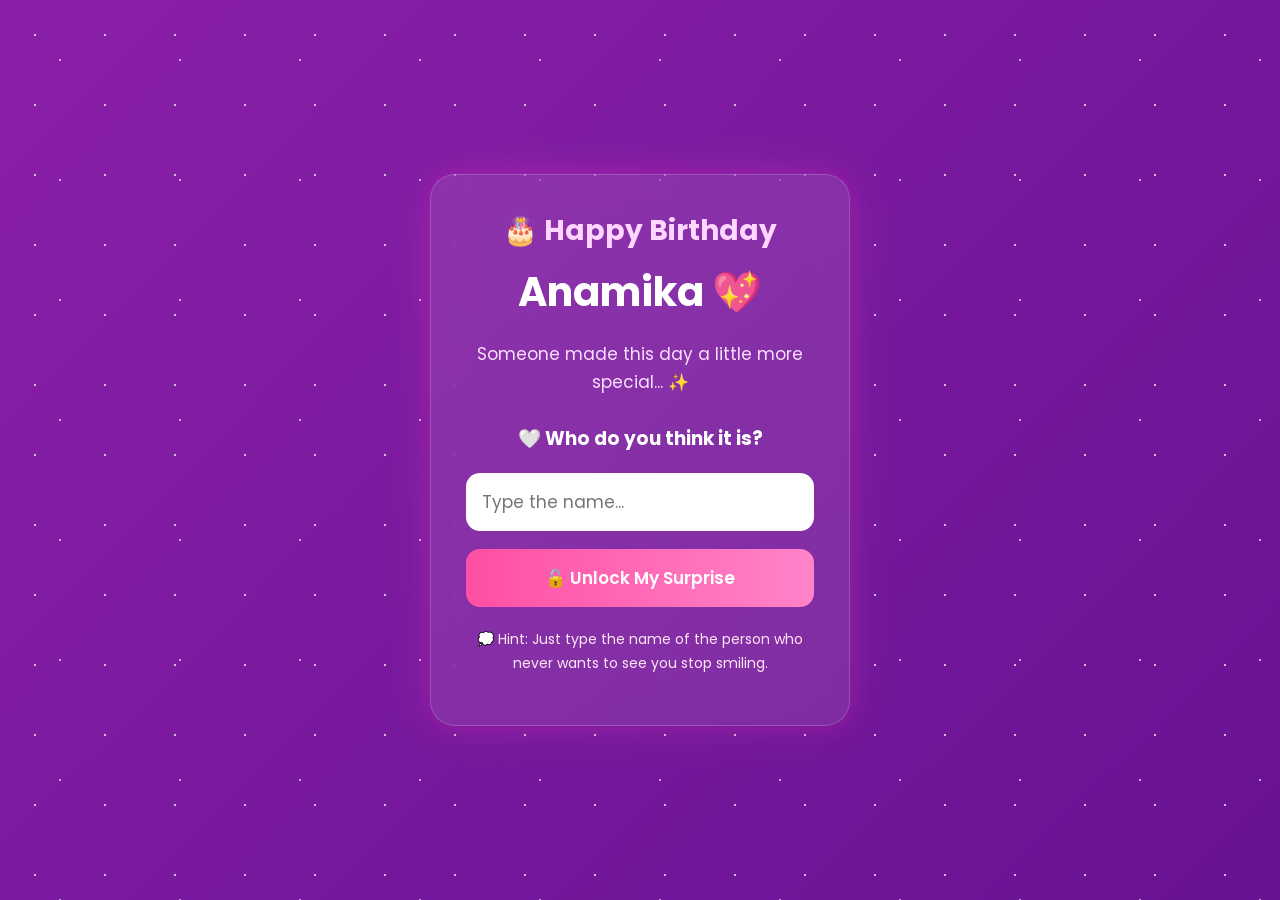
<file: index.html>
<!DOCTYPE html>
<html lang="en">

<head>
    <meta charset="UTF-8">
    <meta name="viewport" content="width=device-width, initial-scale=1.0">
    <title>Happy Birthday Anamika ❤️</title>

    <link rel="stylesheet" href="style.css">
</head>

<body>

    <!-- Background -->
    <div class="background">
        <div class="stars"></div>
        <div class="hearts"></div>
    </div>

    <!-- Main Card -->
    <div class="container">

        <div class="glass-card">

            <h2>🎂 Happy Birthday</h2>

            <h1>Anamika 💖</h1>

            <p class="subtitle">
    Someone made this day a little more special... ✨
</p>

<h3>
    🤍 Who do you think it is?
</h3>

<input
    type="password"
    id="password"
    placeholder="Type the name..."
    autocomplete="off">

<button onclick="checkPassword()">
    🔓 Unlock My Surprise
</button>

<p class="hint">
    💭 Hint: Just type the name of the person who never wants to see you stop smiling.
</p>

            <p id="error"></p>

        </div>

    </div>

    <script src="script.js"></script>

</body>

</html>
</file>
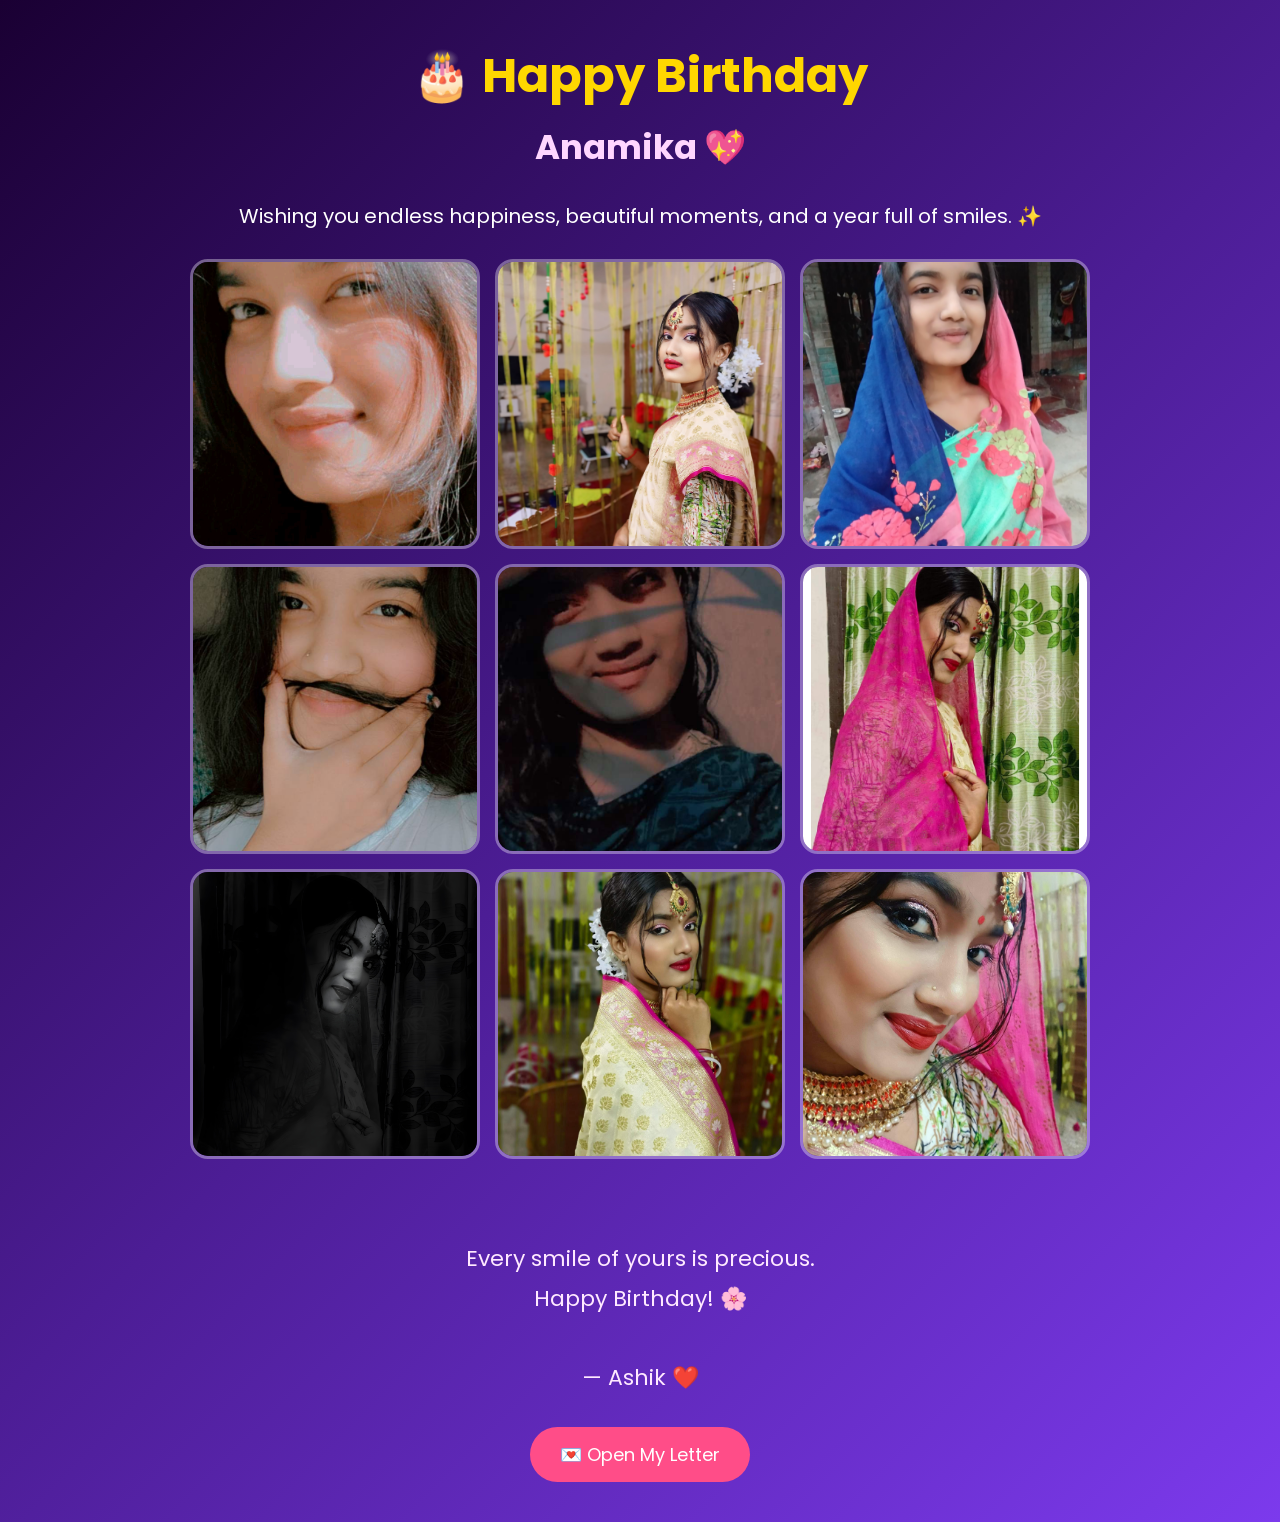
<file: birthday.html>
<!DOCTYPE html>
<html lang="en">

<head>
    <meta charset="UTF-8">
    <meta name="viewport" content="width=device-width, initial-scale=1.0">
    <title>Happy Birthday Anamika ❤️</title>

    <link rel="stylesheet" href="birthday.css">
</head>

<body>

<div class="container">

    <h1>🎂 Happy Birthday</h1>

    <h2>Anamika 💖</h2>

    <p class="message">
        Wishing you endless happiness, beautiful moments,
        and a year full of smiles. ✨
    </p>

    <div class="gallery">

        <img src="assets/images/1.jpg">
        <img src="assets/images/2.jpg">
        <img src="assets/images/3.png">
        <img src="assets/images/4.png">
        <img src="assets/images/5.png">
        <img src="assets/images/6.jpg">
        <img src="assets/images/7.jpg">
        <img src="assets/images/8.jpeg">
        <img src="assets/images/9.jpeg">

    </div>

    <p class="final">
        Every smile of yours is precious.<br>
        Happy Birthday! 🌸<br><br>
        — Ashik ❤️
    </p>

    <button id="letterBtn" onclick="showLetter()">
        💌 Open My Letter
    </button>

    <div id="letterBox">

        <h2>For Anamika ❤️</h2>

        <p id="typing"></p>

    </div>

    <button id="nextMemoryBtn"
        onclick="location.href='memories.html'"
        style="display:none;">
        📖 আমাদের কিছু সুন্দর স্মৃতি →
    </button>

</div>

<script src="birthday.js"></script>

</body>
</html>
</file>
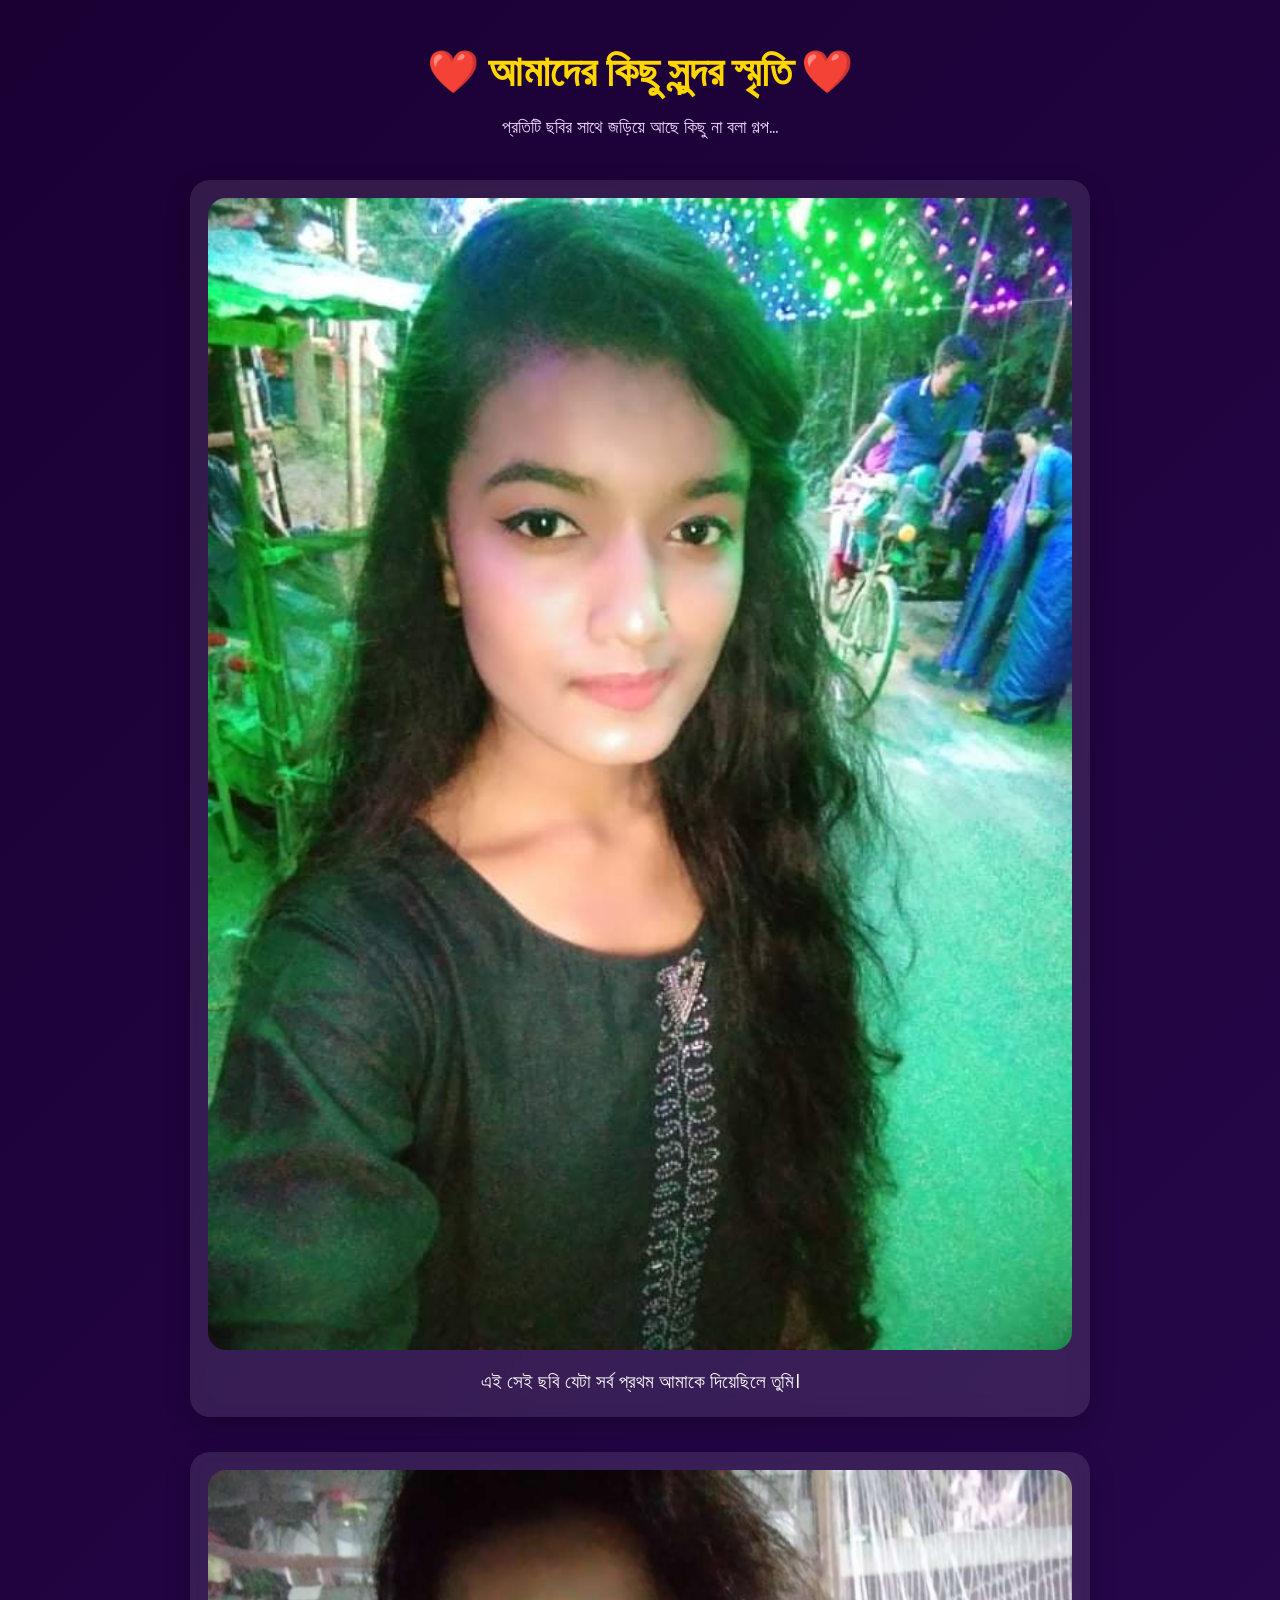
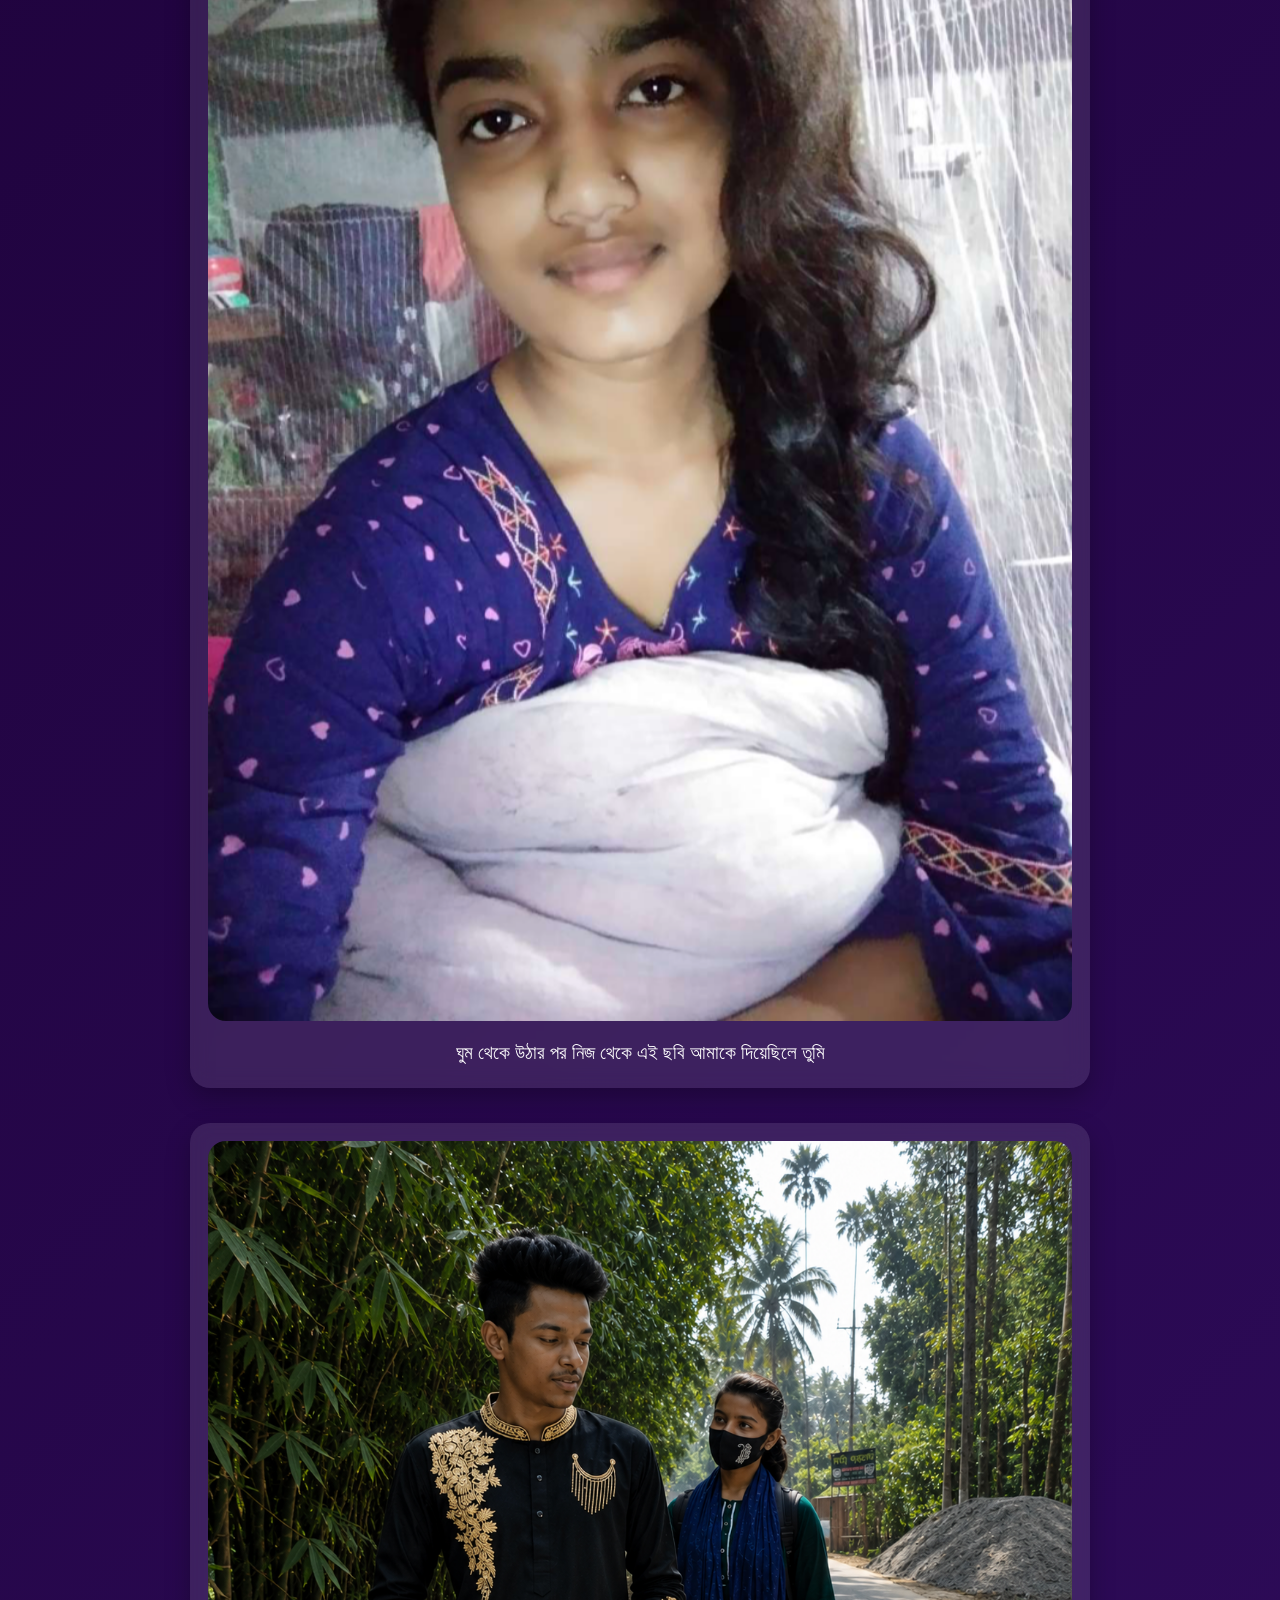
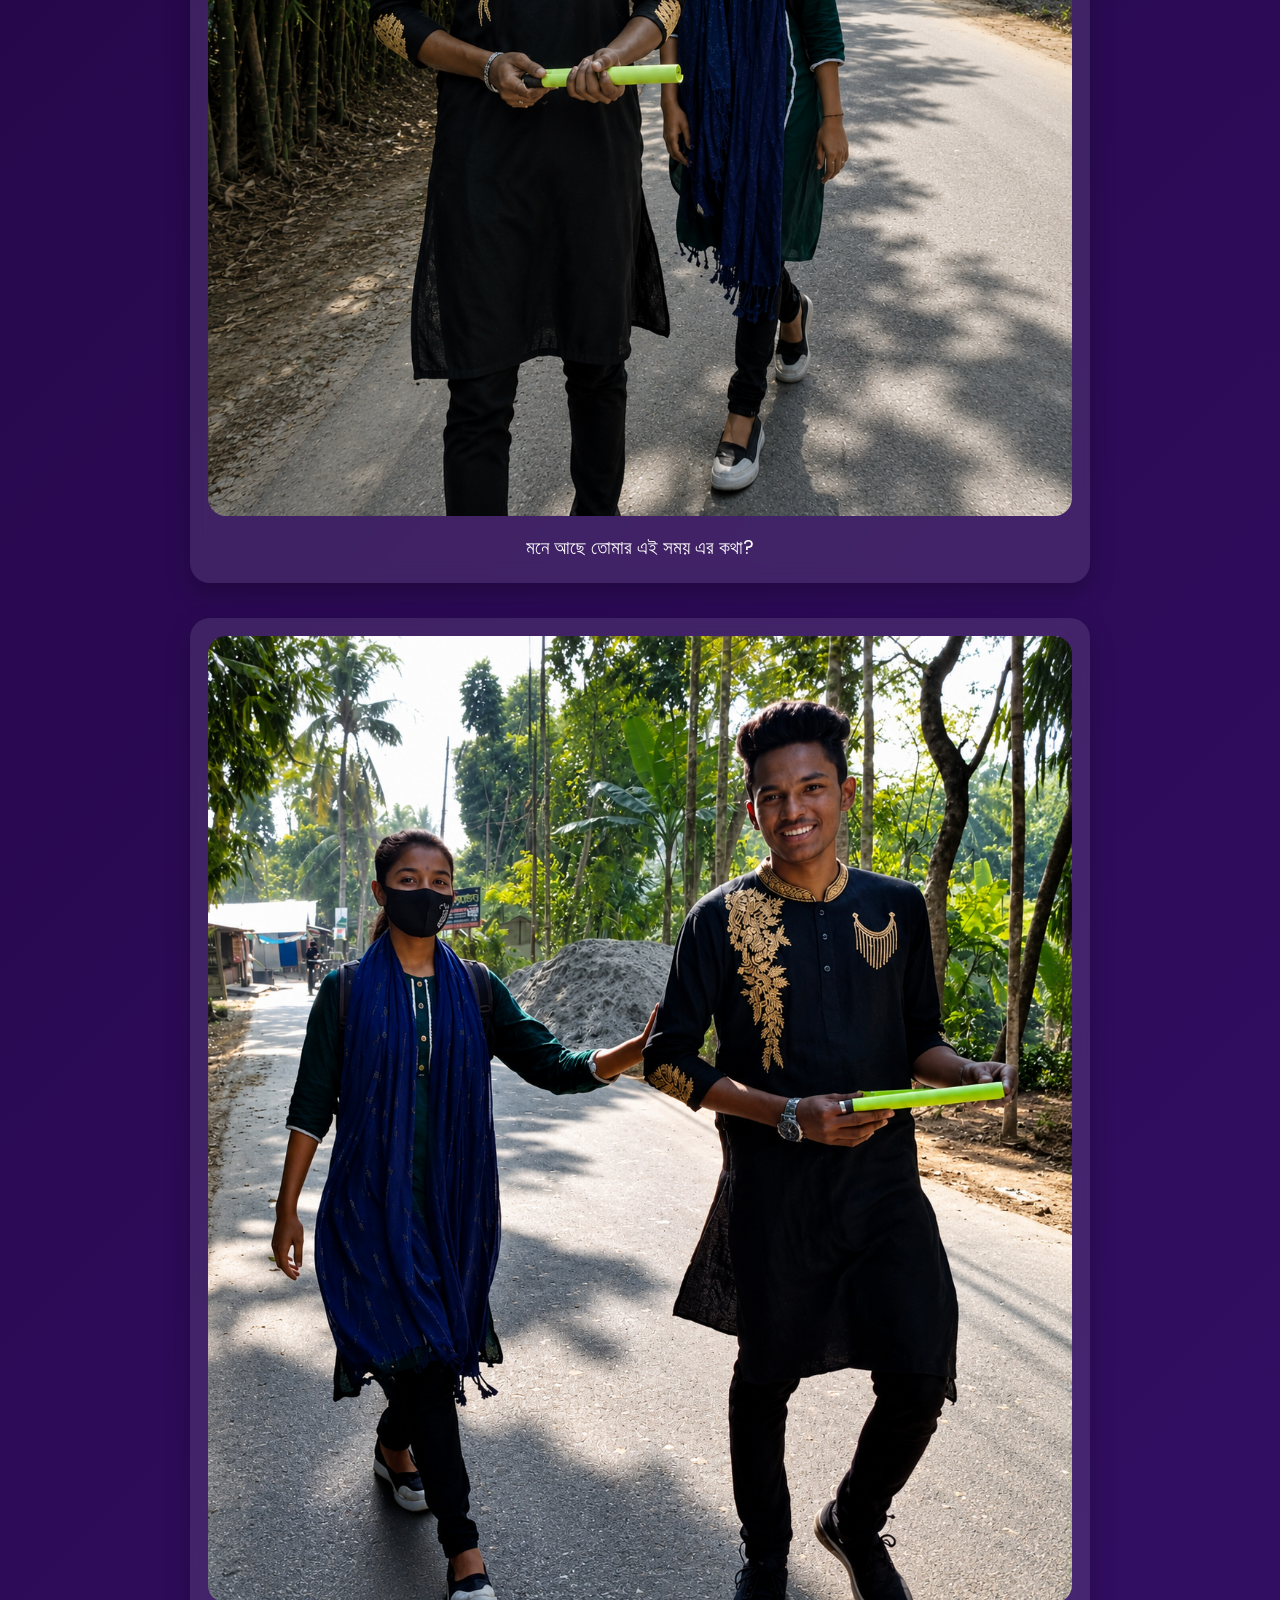
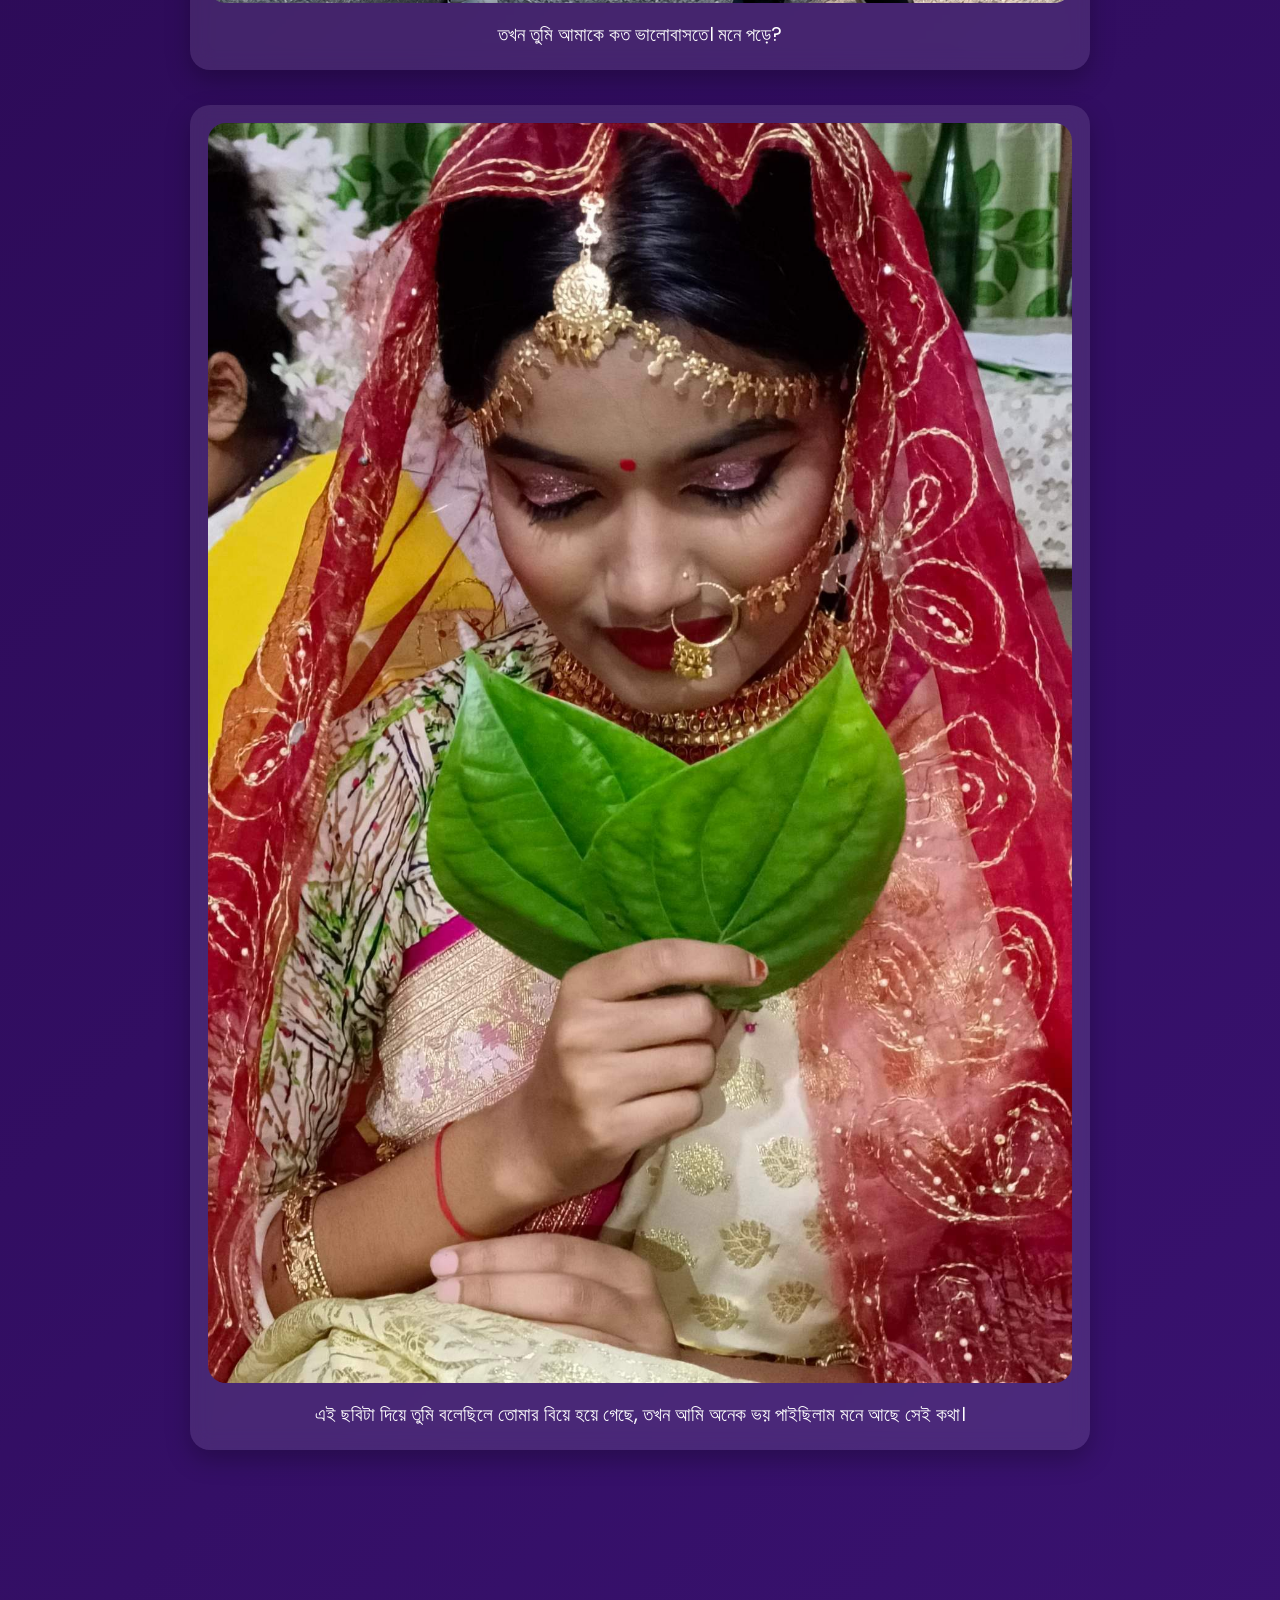
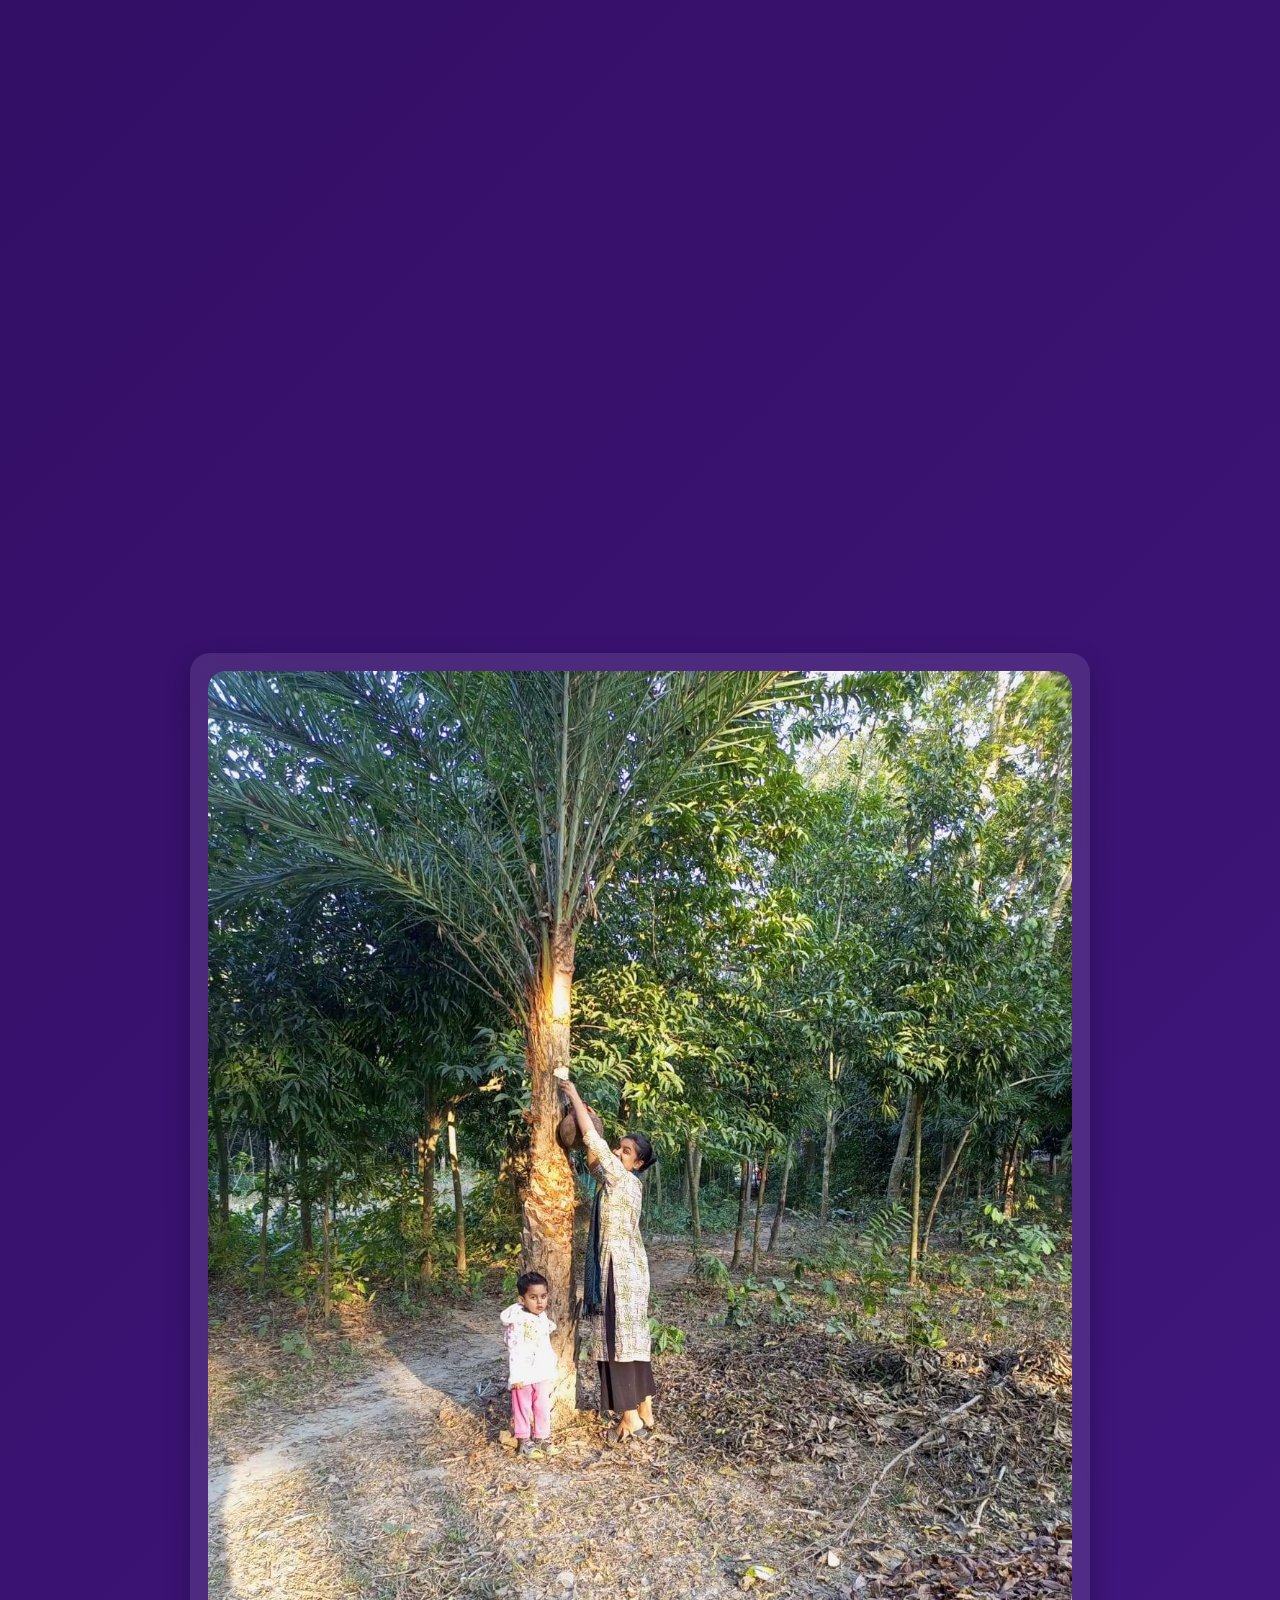
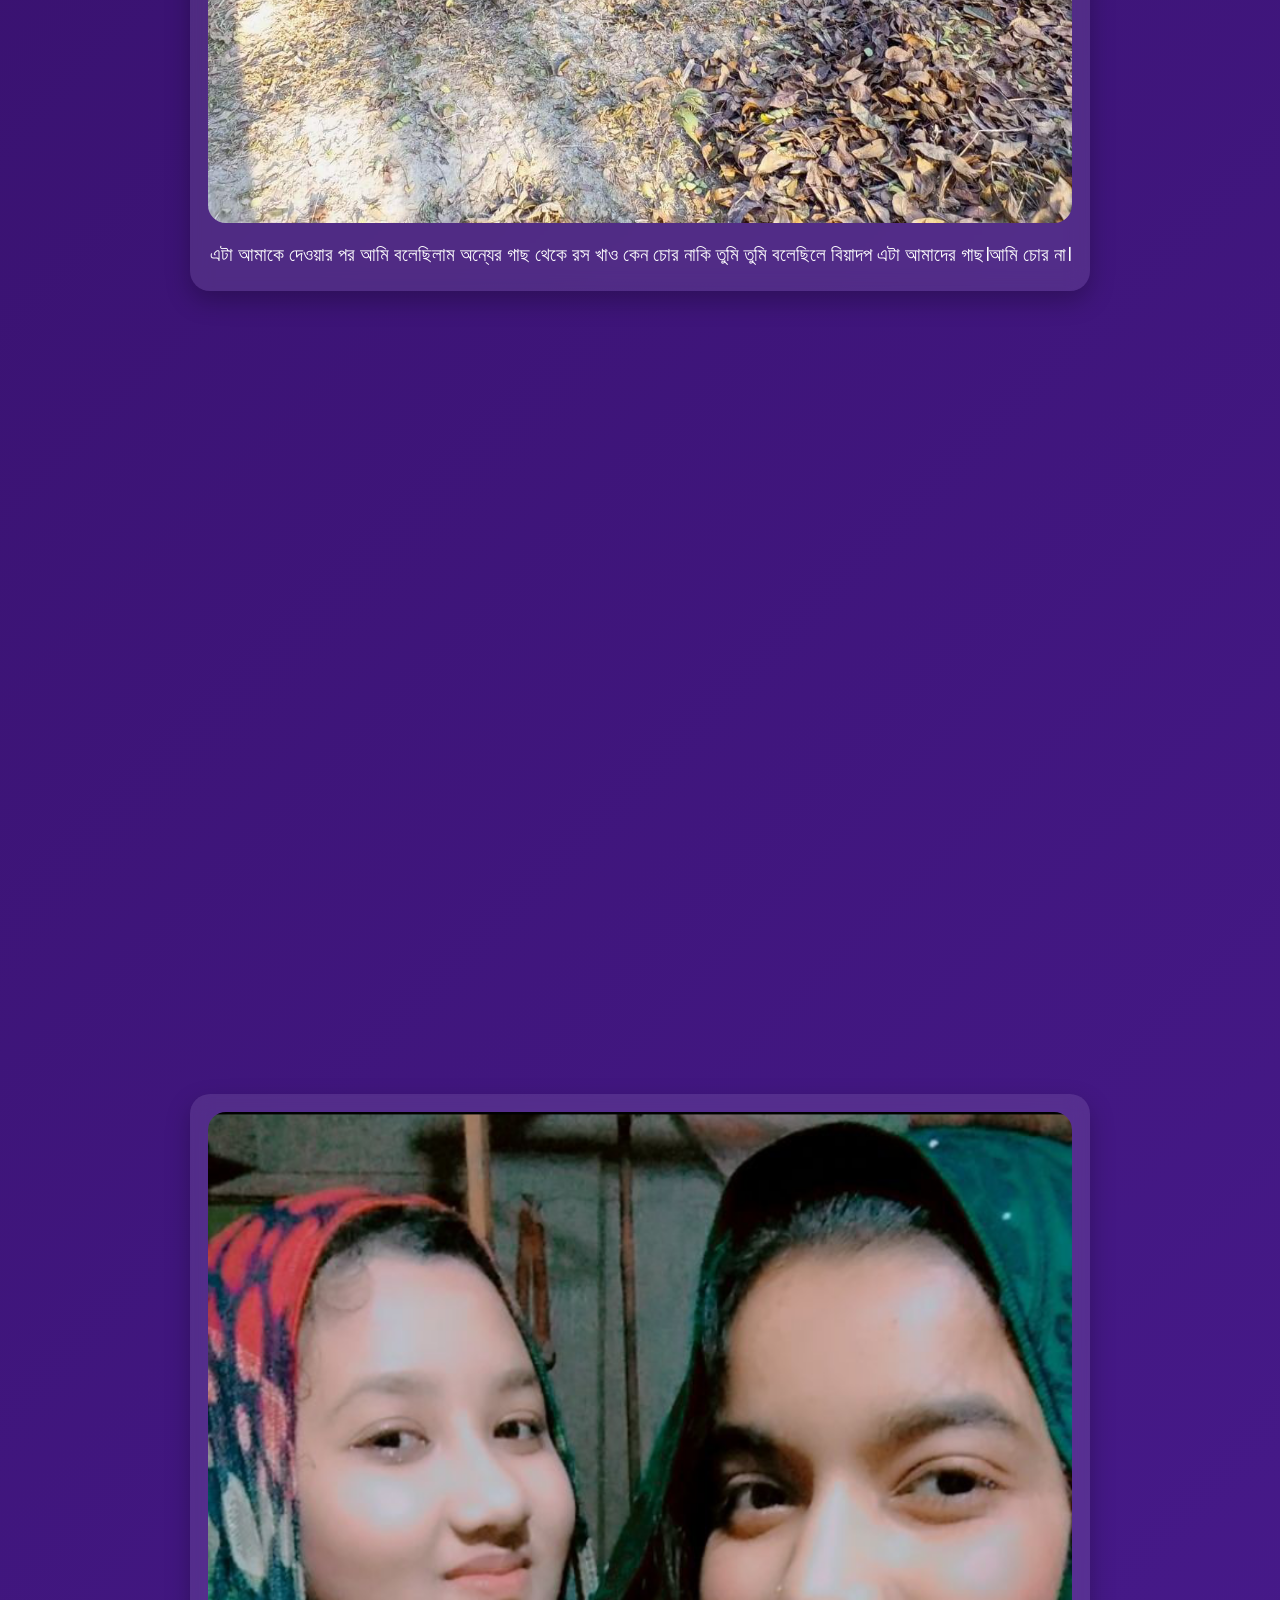
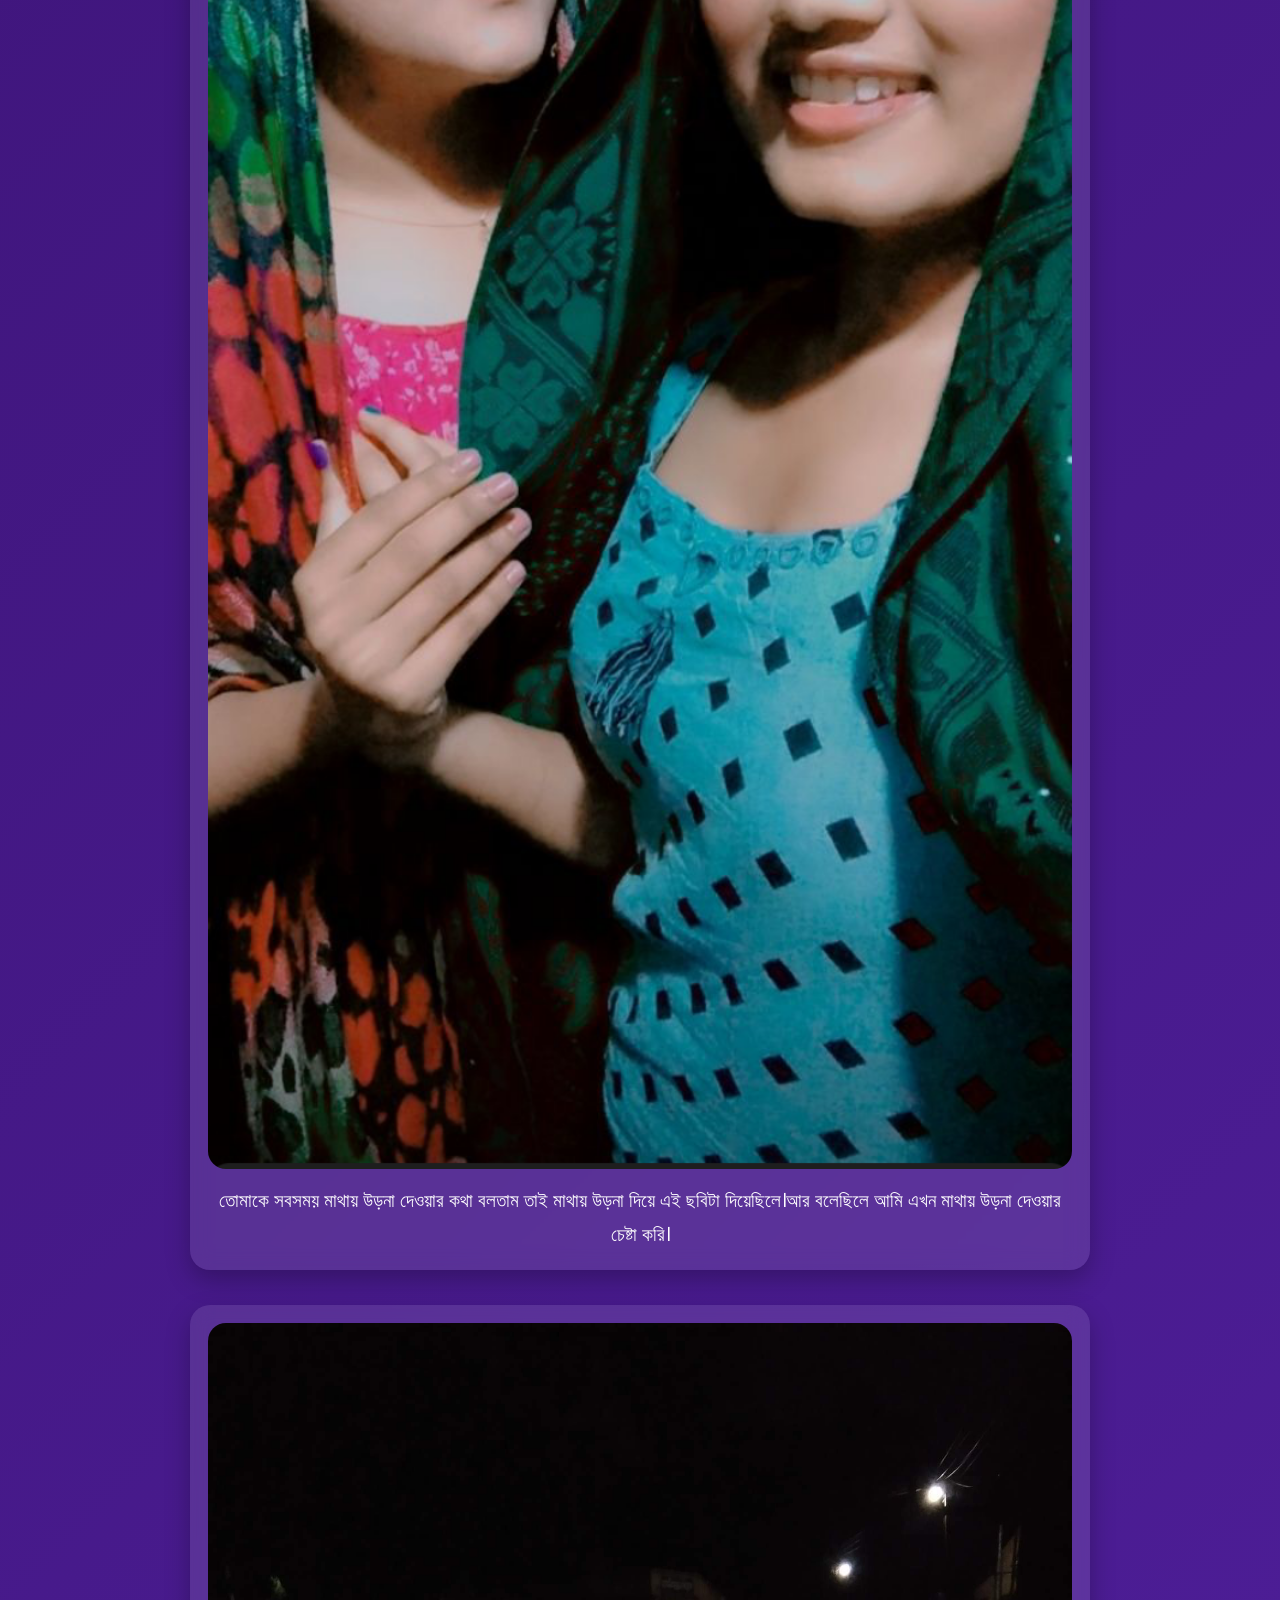
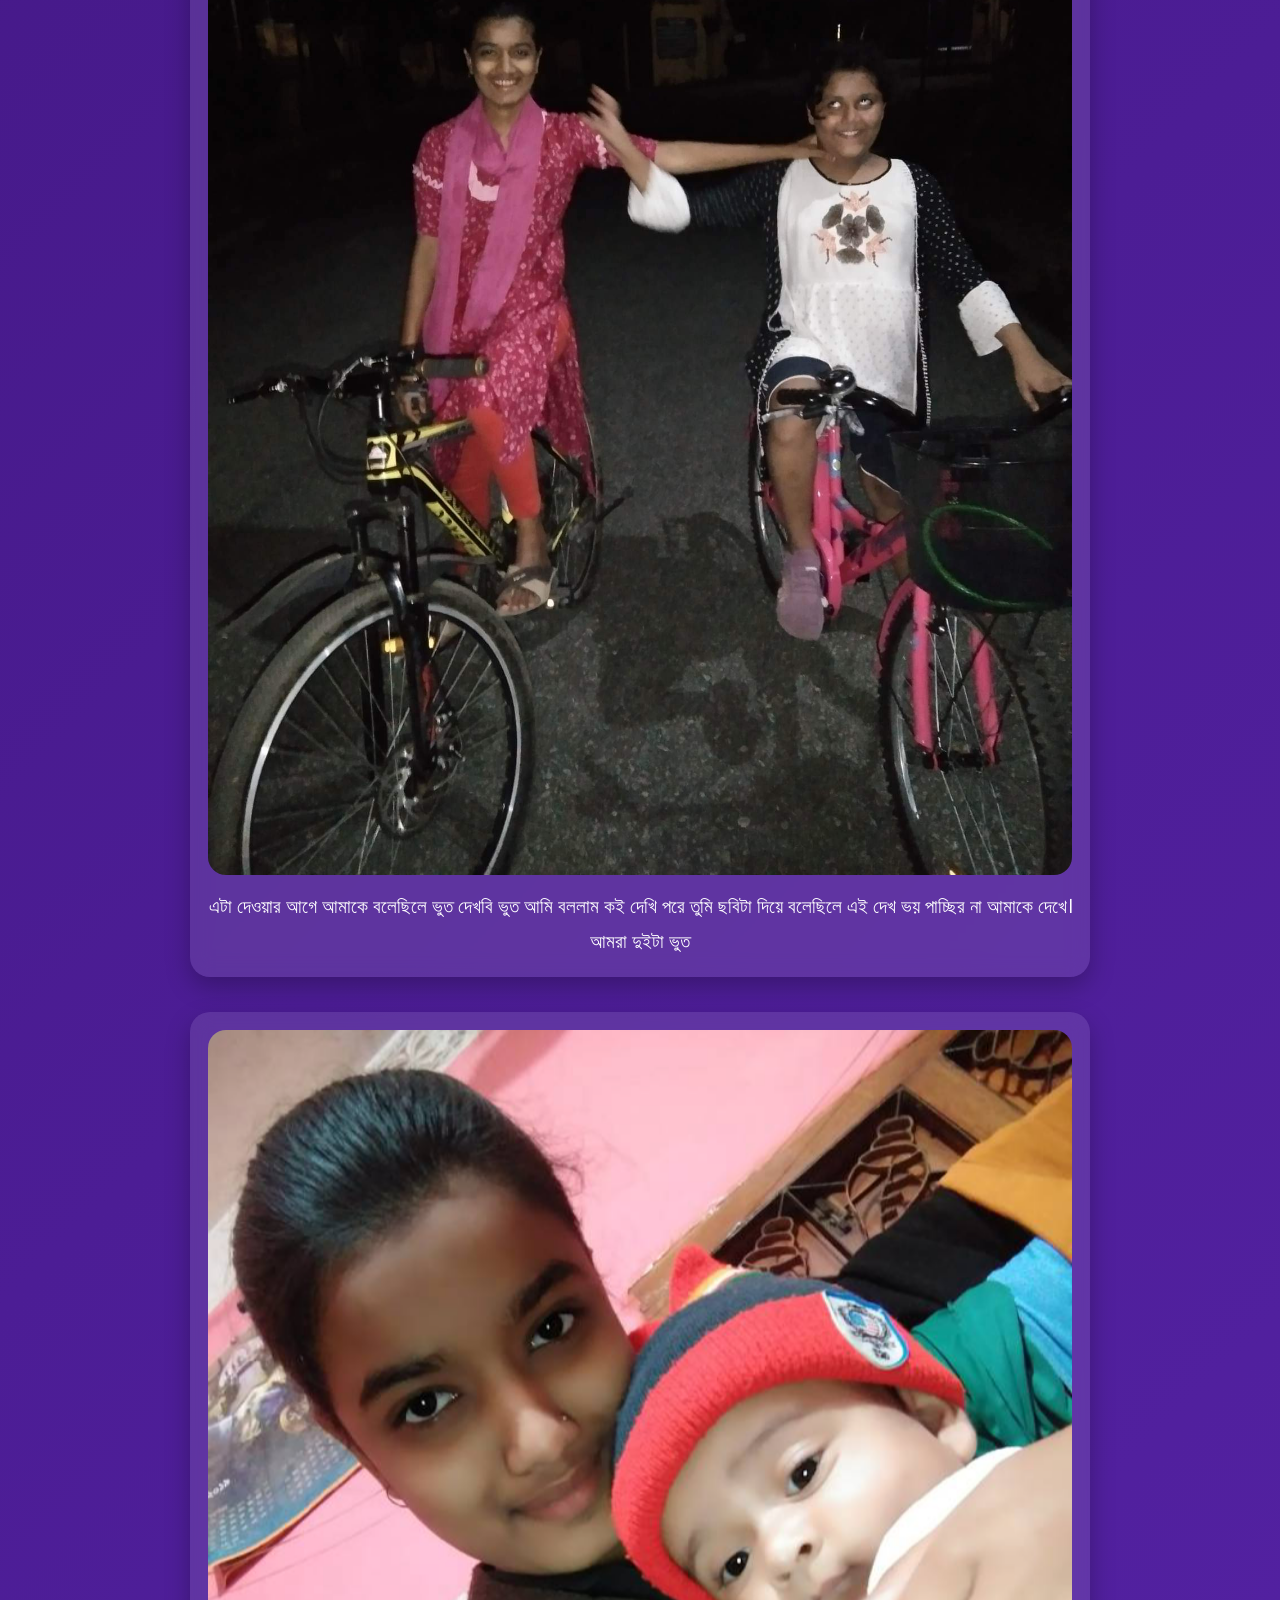
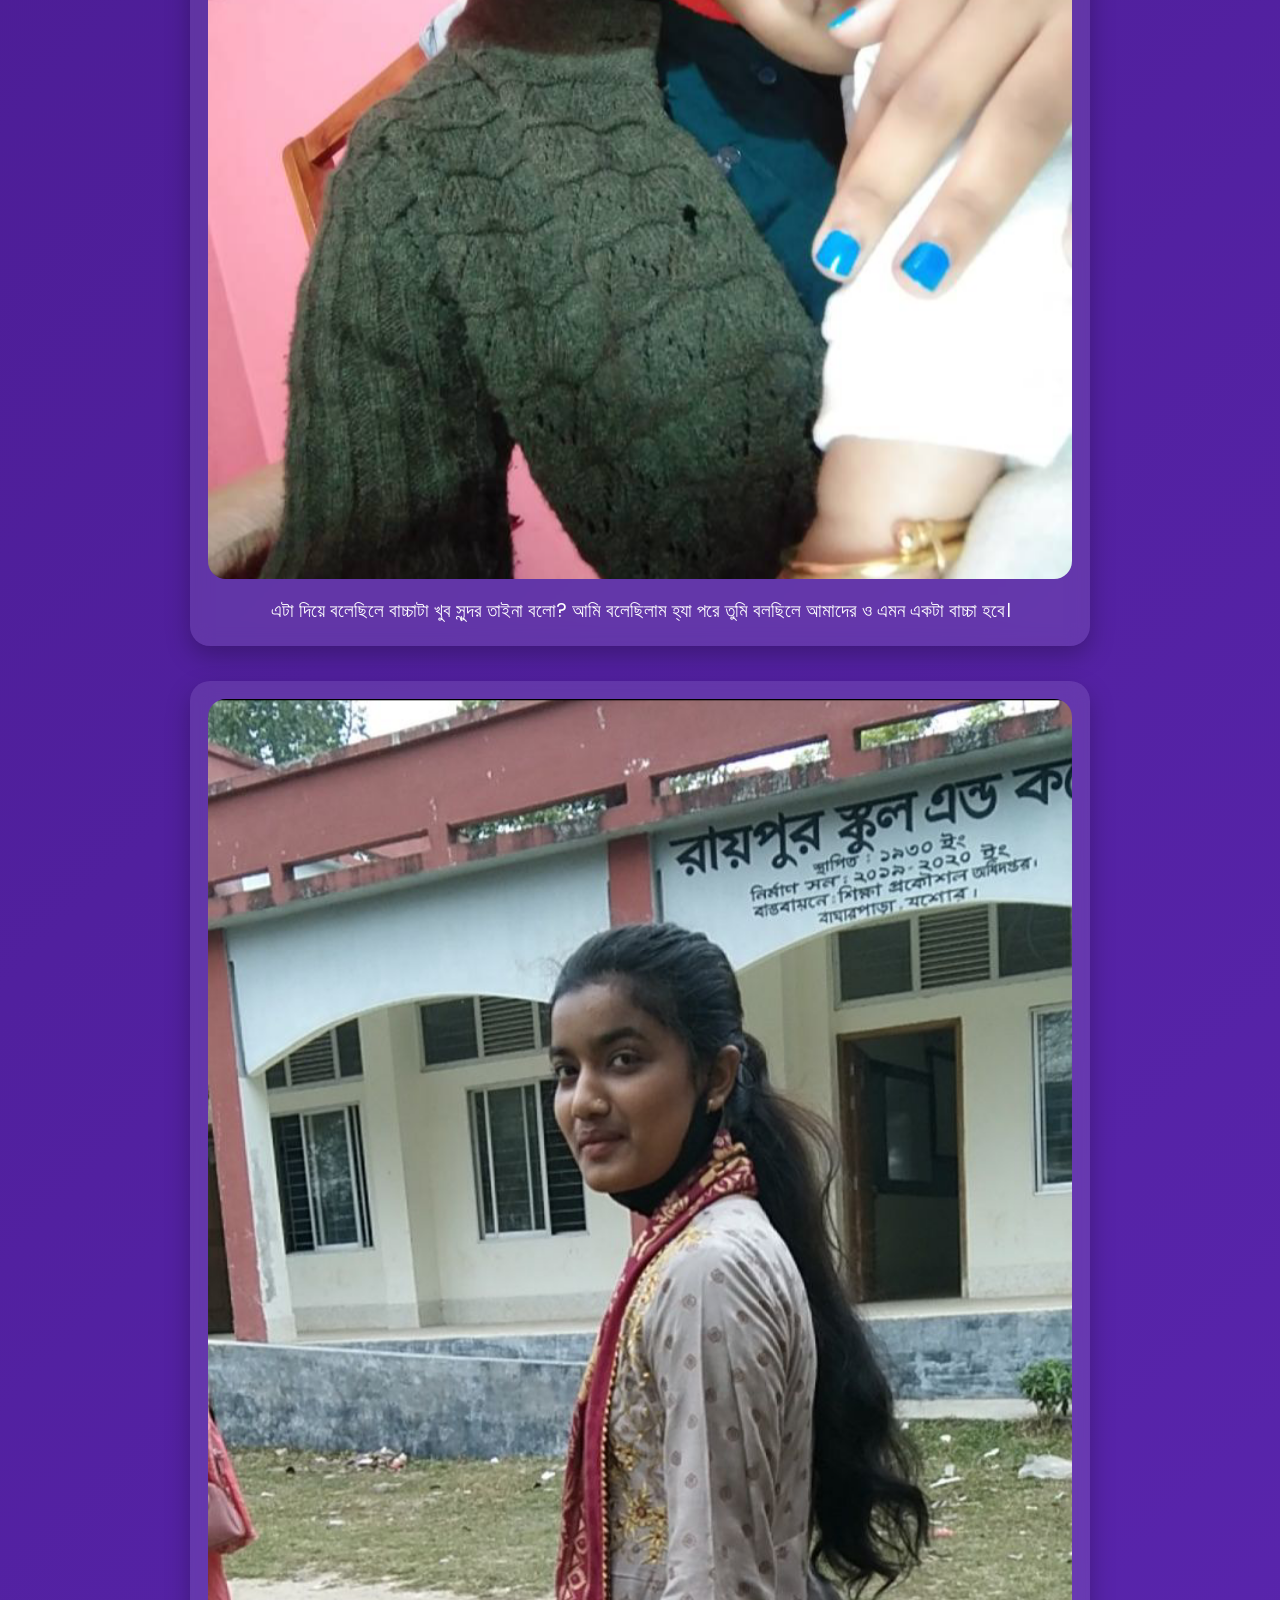
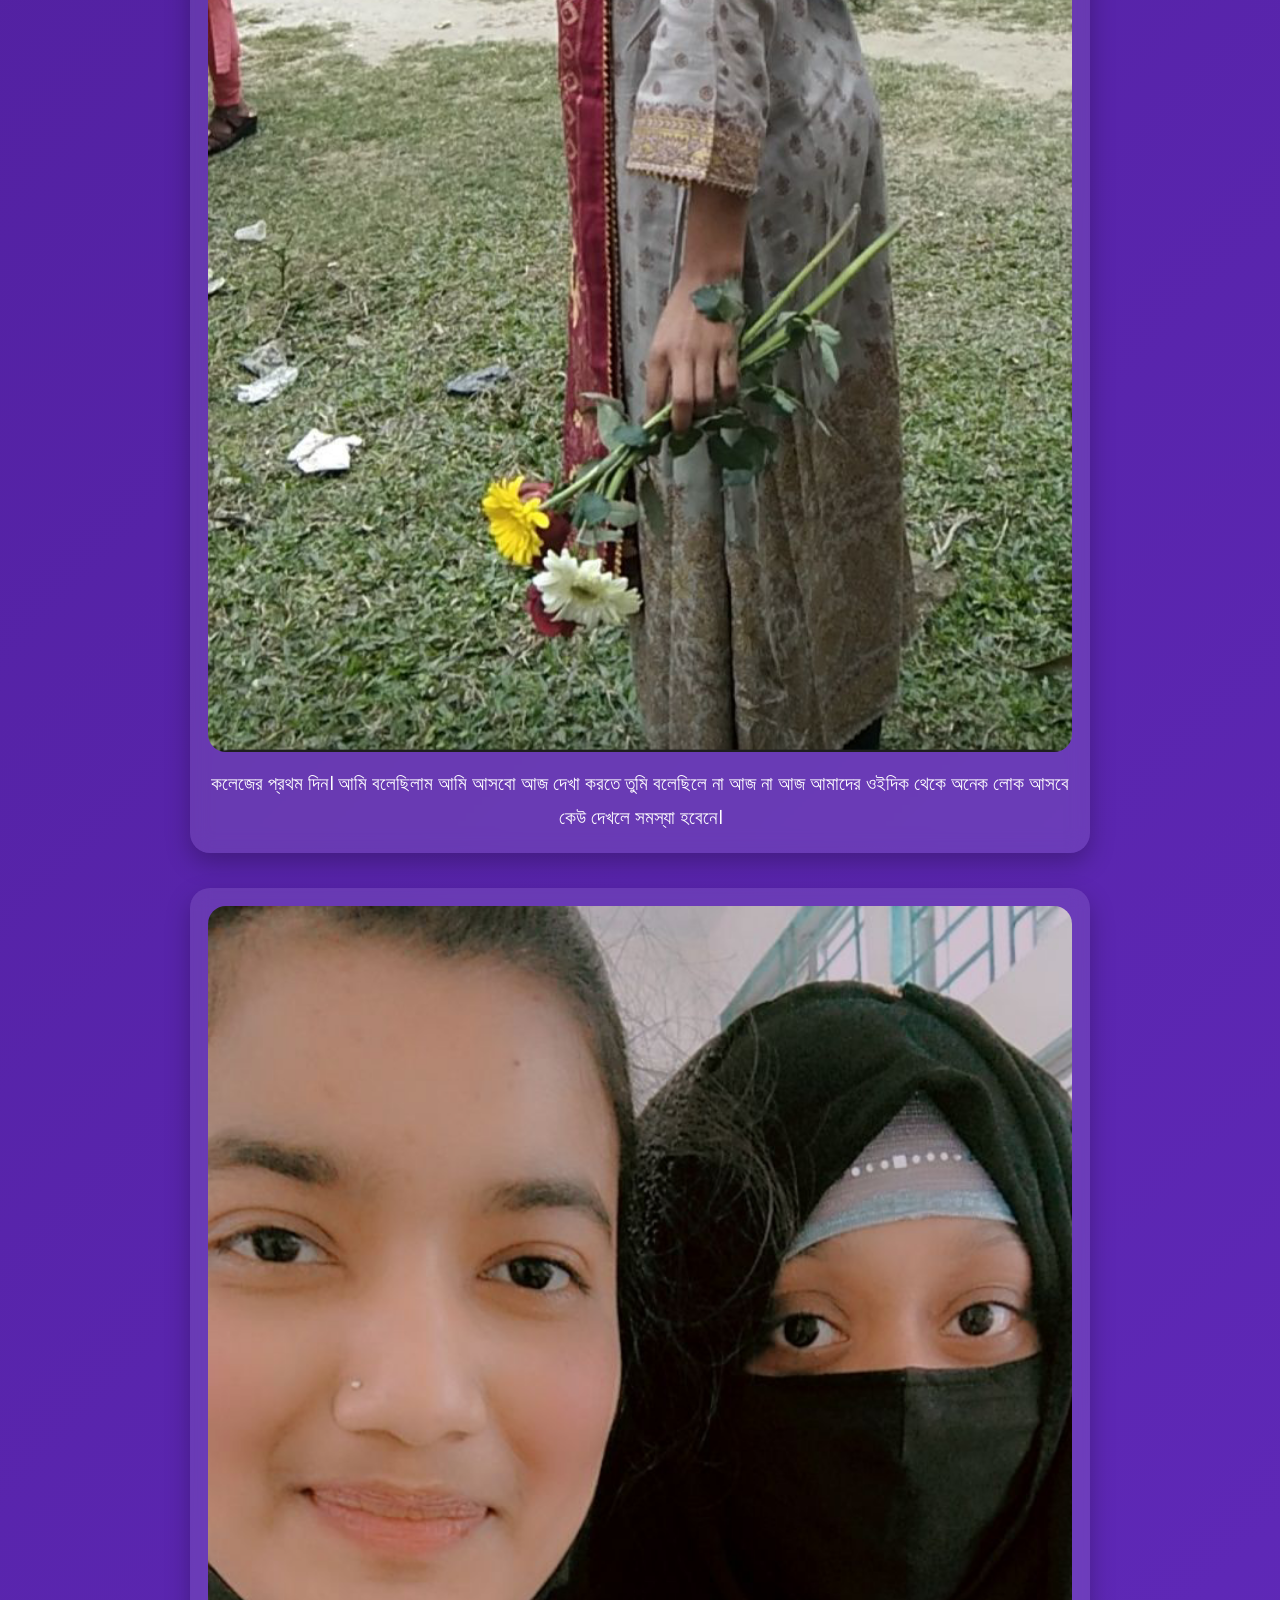
<file: memories.html>
<!DOCTYPE html>
<html lang="bn">

<head>

<meta charset="UTF-8">

<meta name="viewport" content="width=device-width, initial-scale=1.0">

<title>আমাদের কিছু সুন্দর স্মৃতি ❤️</title>

<link rel="stylesheet" href="memories.css">

</head>

<body>

<div class="container">

<h1>❤️ আমাদের কিছু সুন্দর স্মৃতি ❤️</h1>

<p class="subtitle">
প্রতিটি ছবির সাথে জড়িয়ে আছে কিছু না বলা গল্প...
</p>

<!-- ================================= -->
<!-- PHOTO 01 -->
<!-- File : assets/anu/photo1.jpeg -->
<!-- ================================= -->

<div class="memory-card">

<img src="assets/anu/photo1.jpeg">

<p>
 এই সেই ছবি যেটা সর্ব প্রথম আমাকে দিয়েছিলে তুমি।
</p>

</div>

<!-- ================================= -->
<!-- PHOTO 02 -->
<!-- File : assets/anu/photo2.png -->
<!-- ================================= -->

<div class="memory-card">

<img src="assets/anu/photo2.png">

<p>
ঘুম থেকে উঠার পর নিজ থেকে এই ছবি আমাকে দিয়েছিলে তুমি
</p>

</div>

<!-- ================================= -->
<!-- PHOTO 03 -->
<!-- File : assets/anu/photo3.png -->
<!-- ================================= -->

<div class="memory-card">

<img src="assets/anu/photo3.png">

<p>
মনে আছে তোমার এই সময় এর কথা?
</p>

</div>

<!-- ================================= -->
<!-- PHOTO 04 -->
<!-- File : assets/anu/photo4.png -->
<!-- ================================= -->

<div class="memory-card">

<img src="assets/anu/photo4.png">

<p>
তখন তুমি আমাকে কত ভালোবাসতে। 
মনে পড়ে?
</p>

</div>

<!-- ================================= -->
<!-- PHOTO 05 -->
<!-- File : assets/anu/photo5.jpeg -->
<!-- ================================= -->

<div class="memory-card">

<img src="assets/anu/photo5.jpeg">

<p>
এই ছবিটা দিয়ে তুমি বলেছিলে তোমার বিয়ে হয়ে গেছে, তখন আমি অনেক ভয় পাইছিলাম মনে আছে সেই কথা।
</p>

</div>

<!-- ================================= -->
<!-- PHOTO 06 -->
<!-- File : assets/anu/photo6.jpg -->
<!-- ================================= -->

<div class="memory-card">

<img src="assets/anu/photo6.jpg">

<p>
ক্লাস রুমে সবসময় তোমাকেই দেখতাম।
</p>

</div>

<!-- ================================= -->
<!-- PHOTO 07 -->
<!-- File : assets/anu/photo7.jpeg -->
<!-- ================================= -->

<div class="memory-card">

<img src="assets/anu/photo7.jpeg">

<p>
এটা আমাকে দেওয়ার পর আমি বলেছিলাম অন্যের গাছ থেকে রস খাও কেন চোর নাকি তুমি
তুমি বলেছিলে বিয়াদপ এটা আমাদের গাছ।আমি চোর না। 
</p>

</div>

<!-- ================================= -->
<!-- PHOTO 08 -->
<!-- File : assets/anu/photo8.jpeg -->
<!-- ================================= -->

<div class="memory-card">

<img src="assets/anu/photo8.jpeg">

<p>
এটা তোমাদের মাঠে মেলার সময় দিয়েছিলে আমাকে যেতে বলেছিলে  অনেকবার আমি গিয়েছিলাম না এই জন্য তুমি রাগ করছিলে।
</p>

</div>

<!-- ================================= -->
<!-- PHOTO 09 -->
<!-- File : assets/anu/photo9.png -->
<!-- ================================= -->

<div class="memory-card">

<img src="assets/anu/photo9.png">

<p>
তোমাকে সবসময় মাথায় উড়না দেওয়ার কথা বলতাম তাই মাথায় উড়না দিয়ে এই ছবিটা দিয়েছিলে।আর বলেছিলে আমি এখন মাথায় উড়না দেওয়ার চেষ্টা করি।
</p>

</div>

<!-- ================================= -->
<!-- PHOTO 10 -->
<!-- File : assets/anu/photo10.jpeg -->
<!-- ================================= -->

<div class="memory-card">

<img src="assets/anu/photo10.jpeg">

<p>
এটা দেওয়ার আগে আমাকে বলেছিলে ভুত দেখবি ভুত আমি বললাম কই দেখি পরে তুমি ছবিটা দিয়ে বলেছিলে এই দেখ ভয় পাচ্ছির না আমাকে দেখে। আমরা দুইটা ভুত
</p>

</div>
<!-- ================================= -->
<!-- PHOTO 11 -->
<!-- File : assets/anu/photo11.png -->
<!-- ================================= -->

<div class="memory-card">

<img src="assets/anu/photo11.png">

<p>
এটা দিয়ে বলেছিলে বাচ্চাটা খুব সুন্দর তাইনা বলো?
আমি বলেছিলাম  হ্যা পরে তুমি বলছিলে আমাদের ও এমন একটা বাচ্চা হবে।
</p>

</div>

<!-- ================================= -->
<!-- PHOTO 12 -->
<!-- File : assets/anu/photo12.png -->
<!-- ================================= -->

<div class="memory-card">

<img src="assets/anu/photo12.png">

<p>
কলেজের প্রথম দিন। আমি বলেছিলাম আমি আসবো আজ দেখা করতে তুমি বলেছিলে না আজ না আজ আমাদের ওইদিক থেকে অনেক লোক আসবে কেউ দেখলে সমস্যা হবেনে।
</p>

</div>

<!-- ================================= -->
<!-- PHOTO 13 -->
<!-- File : assets/anu/photo13.png -->
<!-- ================================= -->

<div class="memory-card">

<img src="assets/anu/photo13.png">

<p>
এটা নিয়ে আমাদের মধ্যে কত ঝগড়া। 
তুমি এইটা দেওয়ার আগে বলেছিলে একটা কথা বলবো রাগ করবে না তো আমি বললাম বলো কি কথা 
পরে তুমি বললে আমার সাথে যেই মেয়েটা আছে ওর বিএফ এইটা স্টোরি দেছে আর লিখছে my girlfriend
আমি বললাম সবাইতো তোমাকেই ভাববে ওর girlfriend এই নিয়ে আমাদের মধ্যে কতো ঝগড়া।
এই সব তুমি ভুলে গেছো?
</p>

</div>

<!-- ================================= -->
<!-- PHOTO 14 -->
<!-- File : assets/anu/photo14.png -->
<!-- ================================= -->

<div class="memory-card">

<img src="assets/anu/photo14.png">

<p>
 শাড়ি পড়লে কেমন যেন বউ বউ লাগে আমি বললাম কার বউ তুমি বললে আশিকের
</p>

</div>

<!-- ================================= -->
<!-- PHOTO 15 -->
<!-- File : assets/anu/photo15.jpg -->
<!-- ================================= -->

<div class="memory-card">

<img src="assets/anu/photo15.jpg">

<p>
ঠিক এই দিন টাই তুমি আমাকে ছেড়ে গেলে কত করে বললাম ভালোবাসি তোমাকে তুমি আমার কোন কথায় শুনলে নাহ। 
তুমি আমাকে নয় সুজয় কে চাইলে।এই দিনটা আমি কেমনে ভুলবো 
</p>

</div>

<!-- ================================= -->
<!-- PHOTO 16 -->
<!-- File : assets/anu/photo16.jpg -->
<!-- ================================= -->

<div class="memory-card">

<img src="assets/anu/photo16.jpg">

<p>
জানি না তোমাকে আর পাবো কি না কিন্তু তোমার কিছু সৃতি রেখে দিলাম নিজের কাছে যন্ত করে।
</p>

</div>

<!-- ================================= -->
<!-- PHOTO 17 -->
<!-- File : assets/anu/photo17.jpg -->
<!-- ================================= -->

<div class="memory-card">

<img src="assets/anu/photo17.jpg">

<p>
আমি AI দিয়ে ছবি edit করে দেখলাম আমাদের দুইজন কে ভালোই মানাইতো যদি তুমি আমার হতে।
</p>

</div>

<!-- ================================= -->
<!-- PHOTO 18 -->
<!-- ================================= -->

<div class="memory-card">

<img src="assets/anu/photo18.jpg">

<p>
তোমার জন্য নিজেকে কত কষ্ট দিলাম শুধু তোমাকে পাওয়ার জন্য কিন্তু তুমি আমাকে চাইলে না এখন ও হাতের দাগ গুলা আছে কিন্তু তুমি নাই।
</p>

</div>

<!-- ================================= -->
<!-- PHOTO 19 + PHOTO 20 -->
<!-- ================================= -->

<div class="double-photo">

<div class="memory-card">

<img src="assets/anu/photo19.jpg">

<p>
তোমাকে আমি অনেক চাইলাম জানি না কপালে কি আছে। 
</p>

</div>

<div class="memory-card">

<img src="assets/anu/photo20.jpg">

<p>
আমি তোমাকে অনেক ভালোবাসি শেষ পযন্ত তোমাকে চাইবো। 
যদি কখনও সম্ভব হয় তো ফিরে এসো। 
</p>

</div>

</div>

<div class="end-message">

❤️

<br><br>

এতক্ষণ আমার সাথে থাকার জন্য ধন্যবাদ।

<br>

এই স্মৃতিগুলো আমার কাছে সবসময় বিশেষ হয়ে থাকবে।



আর সব কথা লিখে প্রকাশ করা যাই কি 
<br><br>

Happy Birthday Again... 🎂💖

</div>

<button
class="next-btn"
onclick="location.href='secret.html'">

🔒 শেষ একটা ছোট্ট প্রশ্ন আছে ❤️

</button>

</div>

<script src="memories.js"></script>

</body>

</html>
</file>
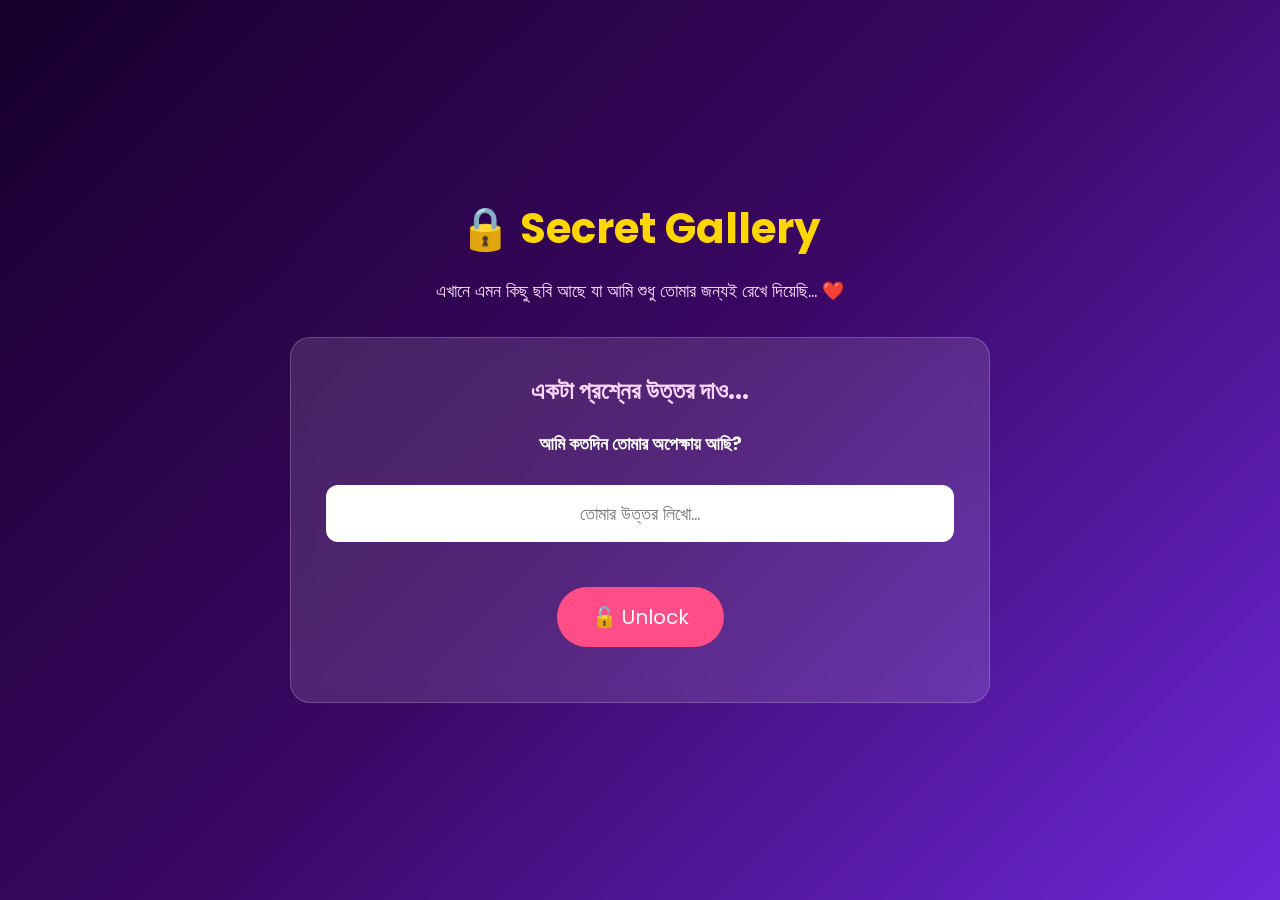
<file: secret.html>
<!DOCTYPE html>
<html lang="bn">

<head>

<meta charset="UTF-8">
<meta name="viewport" content="width=device-width, initial-scale=1.0">

<title>🔒 Secret Gallery</title>

<link rel="stylesheet" href="secret.css">

</head>

<body>

<div id="loadingScreen" style="display:none;">

    <div class="loaderBox">

        <h2>🔓 Unlocking Secret Gallery...</h2>

        <p>Loading 375 Beautiful Memories ❤️</p>

        <div class="loaderBar">
            <div id="loaderFill"></div>
        </div>

        <p id="loaderText">0%</p>

    </div>

</div>

<div class="container">

<h1>🔒 Secret Gallery</h1>

<div class="container">


<p class="subtitle">

এখানে এমন কিছু ছবি আছে যা আমি শুধু তোমার জন্যই রেখে দিয়েছি... ❤️

</p>

<div class="lock-box">

<h2>একটা প্রশ্নের উত্তর দাও...</h2>

<p>

<strong>

আমি কতদিন তোমার অপেক্ষায় আছি?

</strong>

</p>

<input
type="password"
id="password"
placeholder="তোমার উত্তর লিখো...">

<br><br>

<button onclick="checkPassword()">

🔓 Unlock

</button>

<p id="message"></p>

<p id="hint"></p>

</div>

</div>

<script src="secret.js"></script>

</body>

</html>
</file>
<file: style.css>
@import url('https://fonts.googleapis.com/css2?family=Poppins:wght@300;400;600;700&display=swap');

*{
    margin:0;
    padding:0;
    box-sizing:border-box;
    font-family:'Poppins',sans-serif;
}

body{
    min-height:100vh;
    display:flex;
    justify-content:center;
    align-items:center;
    overflow:hidden;
    background:linear-gradient(-45deg,#14001f,#2d0b45,#5b0e8a,#8b1fa9);
    background-size:400% 400%;
    animation:bg 12s ease infinite;
}

@keyframes bg{
    0%{background-position:0% 50%;}
    50%{background-position:100% 50%;}
    100%{background-position:0% 50%;}
}

.background{
    position:fixed;
    inset:0;
}

.stars{
    position:absolute;
    width:100%;
    height:100%;
    background-image:
    radial-gradient(white 1px,transparent 1px),
    radial-gradient(#ffd6ff 1px,transparent 1px);
    background-size:70px 70px,120px 120px;
    animation:starsMove 20s linear infinite;
    opacity:.7;
}

@keyframes starsMove{
    from{
        transform:translateY(0);
    }
    to{
        transform:translateY(-150px);
    }
}

.container{
    width:92%;
    max-width:420px;
    z-index:10;
}

.glass-card{
    padding:35px;
    border-radius:25px;
    text-align:center;

    background:rgba(255,255,255,.10);
    border:1px solid rgba(255,255,255,.18);

    backdrop-filter:blur(18px);

    box-shadow:
    0 0 25px rgba(255,0,180,.25),
    0 0 60px rgba(255,255,255,.08);
}

h2{
    color:#ffd6ff;
    font-size:28px;
}

h1{
    margin-top:10px;
    color:white;
    font-size:40px;
}

.subtitle{
    color:#f8dfff;
    margin:18px 0 28px;
    font-size:17px;
    line-height:28px;
}

h3{
    color:white;
    margin-bottom:20px;
}

input{
    width:100%;
    padding:16px;
    border:none;
    outline:none;
    border-radius:14px;
    font-size:17px;
    margin-bottom:18px;
}

button{
    width:100%;
    padding:16px;
    border:none;
    border-radius:14px;

    background:linear-gradient(90deg,#ff4fa3,#ff84c9);

    color:white;
    font-size:17px;
    font-weight:600;

    cursor:pointer;
    transition:.35s;
}

button:hover{
    transform:scale(1.04);
}

.hint{
    margin-top:20px;
    color:#ffe6f5;
    font-size:14px;
    line-height:24px;
}

#error{
    margin-top:15px;
    color:#ffb0b0;
    font-weight:bold;
}
</file>
<file: birthday.css>
@import url('https://fonts.googleapis.com/css2?family=Poppins:wght@300;500;700&display=swap');

*{
    margin:0;
    padding:0;
    box-sizing:border-box;
    font-family:'Poppins',sans-serif;
}

body{
    min-height:100vh;
    display:flex;
    justify-content:center;
    align-items:center;
    background:linear-gradient(135deg,#1a0033,#4c1d95,#7c3aed);
    overflow-y:auto;
    color:#fff;
}

.container{
    width:95%;
    max-width:900px;
    text-align:center;
    padding:40px 0;
}

h1{
    font-size:48px;
    color:#ffd700;
    animation:glow 2s infinite alternate;
}

h2{
    margin-top:10px;
    font-size:34px;
    color:#ffd6ff;
}

.message{
    margin:25px 0;
    font-size:20px;
    line-height:1.8;
}

.gallery{
    display:grid;
    grid-template-columns:repeat(3,1fr);
    gap:15px;
    margin-top:20px;
    margin-bottom:80px;
}

.gallery img{
    width:100%;
    aspect-ratio:1/1;
    object-fit:cover;
    border-radius:18px;
    border:3px solid rgba(255,255,255,.35);
    transition:.4s;
}

.gallery img:hover{
    transform:scale(1.08);
}

.final{
    margin-top:40px;
    font-size:22px;
    line-height:1.8;
    color:#ffe9ff;
}

@keyframes glow{
    from{
        text-shadow:0 0 10px #ffd700;
    }
    to{
        text-shadow:0 0 35px #fff176;
    }
}

#letterBtn{
    margin-top:30px;
    padding:14px 30px;
    border:none;
    border-radius:30px;
    background:#ff4d88;
    color:white;
    font-size:18px;
    cursor:pointer;
    transition:.3s;
}

#letterBtn:hover{
    transform:scale(1.08);
}

#letterBox{
    display:none;
    margin:30px auto;
    max-width:700px;
    padding:25px;
    background:rgba(255,255,255,.12);
    backdrop-filter:blur(10px);
    border-radius:18px;
    line-height:1.8;
    font-size:20px;
    color:white;
}

#nextMemoryBtn{
    display:none;
    margin:40px auto;
    padding:16px 38px;
    border:none;
    border-radius:50px;
    background:linear-gradient(135deg,#ff4d88,#ff7aa8);
    color:#fff;
    font-size:20px;
    font-weight:600;
    cursor:pointer;
    box-shadow:0 8px 25px rgba(255,77,136,.45);
    transition:all .3s ease;
    animation:pulse 2s infinite;
}

#nextMemoryBtn:hover{
    transform:translateY(-4px) scale(1.05);
    box-shadow:0 12px 35px rgba(255,77,136,.65);
}

@keyframes pulse{
    0%{
        transform:scale(1);
    }
    50%{
        transform:scale(1.05);
    }
    100%{
        transform:scale(1);
    }
}
</file>
<file: memories.css>
@import url('https://fonts.googleapis.com/css2?family=Poppins:wght@300;500;700&display=swap');

*{
    margin:0;
    padding:0;
    box-sizing:border-box;
    font-family:'Poppins',sans-serif;
}

body{
    background:linear-gradient(135deg,#1a0033,#4c1d95,#7c3aed);
    color:#fff;
    overflow-y:auto;
}

.container{
    width:92%;
    max-width:900px;
    margin:40px auto;
}

h1{
    text-align:center;
    font-size:42px;
    color:#ffd700;
    margin-bottom:10px;
}

.subtitle{
    text-align:center;
    font-size:18px;
    color:#f3d9ff;
    margin-bottom:40px;
}

.memory-card{
    background:rgba(255,255,255,.10);
    backdrop-filter:blur(10px);
    border-radius:20px;
    padding:18px;
    margin-bottom:35px;
    box-shadow:0 10px 25px rgba(0,0,0,.25);
    transition:.35s;
}

.memory-card:hover{
    transform:translateY(-5px);
}

.memory-card img{
    width:100%;
    border-radius:18px;
    display:block;
}

.memory-card p{
    margin-top:15px;
    text-align:center;
    font-size:19px;
    line-height:1.8;
}

.double-photo{
    display:grid;
    grid-template-columns:1fr 1fr;
    gap:15px;
    margin-bottom:35px;
}

.end-message{
    text-align:center;
    font-size:24px;
    line-height:2;
    color:#ffe8ff;
    margin:60px 0;
}

@media(max-width:700px){

.double-photo{
    grid-template-columns:1fr;
}

h1{
    font-size:34px;
}

.memory-card p{
    font-size:17px;
}

.end-message{
    font-size:20px;
}

}
.next-btn{
display:block;
margin:40px auto;
padding:18px 40px;
border:none;
border-radius:40px;
background:#ff4d88;
color:#fff;
font-size:20px;
cursor:pointer;
transition:.3s;
}

.next-btn:hover{
transform:scale(1.08);
}
.next-btn{
display:block;
margin:40px auto;
padding:18px 40px;
border:none;
border-radius:40px;
background:#ff4d88;
color:#fff;
font-size:20px;
cursor:pointer;
transition:.3s;
}

.next-btn:hover{
transform:scale(1.08);
}
</file>
<file: secret.css>
@import url('https://fonts.googleapis.com/css2?family=Poppins:wght@300;500;700&display=swap');

*{
margin:0;
padding:0;
box-sizing:border-box;
font-family:'Poppins',sans-serif;
}

body{
min-height:100vh;
display:flex;
justify-content:center;
align-items:center;
background:linear-gradient(135deg,#17002b,#3b0764,#6d28d9);
color:white;
padding:20px;
}

.container{
width:100%;
max-width:700px;
text-align:center;
}

h1{
font-size:42px;
color:#ffd700;
margin-bottom:15px;
}

.subtitle{
font-size:18px;
line-height:1.8;
margin-bottom:30px;
color:#ffe4ff;
}

.lock-box{
background:rgba(255,255,255,.12);
backdrop-filter:blur(10px);
padding:35px;
border-radius:20px;
border:1px solid rgba(255,255,255,.2);
}

.lock-box h2{
margin-bottom:20px;
color:#ffd6ff;
}

.lock-box p{
font-size:18px;
line-height:1.8;
margin-bottom:15px;
}

input{
width:100%;
padding:15px;
border:none;
border-radius:12px;
font-size:18px;
text-align:center;
outline:none;
margin-top:10px;
}

button{
margin-top:20px;
padding:15px 35px;
border:none;
border-radius:40px;
background:#ff4d88;
color:white;
font-size:20px;
cursor:pointer;
transition:.3s;
}

button:hover{
transform:scale(1.05);
}

#message{
margin-top:20px;
font-size:20px;
font-weight:bold;
}

#hint{
margin-top:15px;
font-size:18px;
line-height:1.8;
color:#ffe082;
}
/* ===== Loading Screen ===== */

#loadingScreen{

position:fixed;

top:0;

left:0;

width:100%;

height:100%;

background:#12001f;

display:flex;

justify-content:center;

align-items:center;

z-index:999999;

}

.loaderBox{

width:90%;

max-width:420px;

text-align:center;

color:white;

}

.loaderBox h2{

margin-bottom:20px;

color:#ffd54f;

}

.loaderBar{

width:100%;

height:12px;

background:#333;

border-radius:20px;

overflow:hidden;

margin:25px 0;

}

#loaderFill{

width:0%;

height:100%;

background:linear-gradient(90deg,#ff4d8d,#ffd54f);

transition:.08s;

}

#loaderText{

font-size:20px;

}
</file>
